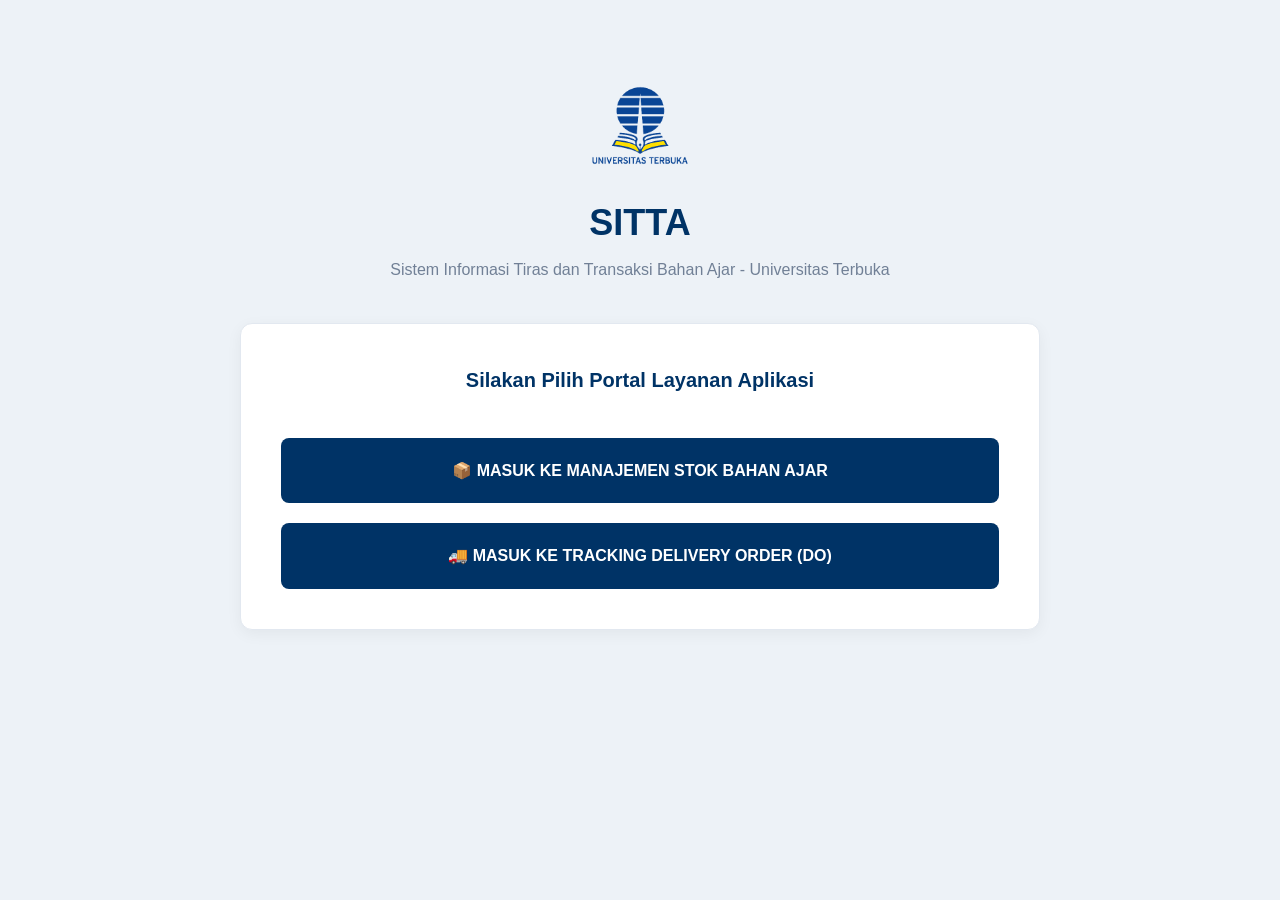
<file: index.html>
<!doctype html>
<html lang="id">
  <head>
    <meta charset="UTF-8" />
    <meta name="viewport" content="width=device-width, initial-scale=1.0" />
    <title>SITTA - Portal Utama</title>
    <link rel="stylesheet" href="css/style.css" />
  </head>
  <body>
    <div class="container" style="margin-top: 60px; max-width: 800px">
      <header style="text-align: center; margin-bottom: 40px">
        <img
          src="assets/logo-ut.png"
          alt="Logo UT"
          style="width: 110px; height: auto; margin-bottom: 20px"
        />
        <h1
          style="
            color: #003366;
            font-size: 36px;
            font-weight: 800;
            margin-bottom: 5px;
          "
        >
          SITTA
        </h1>
        <p style="color: #718096; font-size: 16px">
          Sistem Informasi Tiras dan Transaksi Bahan Ajar - Universitas Terbuka
        </p>
      </header>

      <div class="card" style="padding: 40px; text-align: center">
        <h3 style="border: none; margin-bottom: 30px">
          Silakan Pilih Portal Layanan Aplikasi
        </h3>
        <div style="display: flex; flex-direction: column; gap: 20px">
          <a
            href="stok.html"
            class="nav-item"
            style="background: #003366; color: white; padding: 20px"
          >
            📦 MASUK KE MANAJEMEN STOK BAHAN AJAR
          </a>
          <a
            href="tracking.html"
            class="nav-item"
            style="background: #003366; color: white; padding: 20px"
          >
            🚚 MASUK KE TRACKING DELIVERY ORDER (DO)
          </a>
        </div>
      </div>
    </div>
  </body>
</html>
</file>
<file: css/style.css>
/* 1.7 Kreativitas Antarmuka */
:root {
  --primary-blue: #003366;
  --accent-yellow: #ffcc00;
  --light-bg: #edf2f7;
  --card-shadow: 0 4px 15px rgba(0, 0, 0, 0.05);
  --border-color: #cbd5e0;
}

* {
  box-sizing: border-box;
  margin: 0;
  padding: 0;
}

body {
  font-family:
    "Segoe UI",
    -apple-system,
    BlinkMacSystemFont,
    Roboto,
    sans-serif;
  background-color: var(--light-bg);
  color: #2d3748;
  padding: 24px;
  line-height: 1.6;
}

#app,
.container {
  width: 100%;
  max-width: 1350px;
  margin: 0 auto;
}

/* --- HEADER AREA WITH LOGO UT --- */
.header-wrapper {
  background: white;
  padding: 25px 35px;
  border-radius: 12px;
  margin-bottom: 25px;
  box-shadow: var(--card-shadow);
  display: flex;
  align-items: center;
  border-left: 8px solid var(--primary-blue);
}

.logo-section {
  flex-shrink: 0;
  margin-right: 25px;
}

.logo-section img {
  width: 70px;
  height: auto;
  display: block;
}

.title-section h1 {
  font-size: 28px;
  color: var(--primary-blue);
  font-weight: 800;
  letter-spacing: 0.5px;
  margin-bottom: 4px;
}

.title-section p {
  font-size: 15px;
  color: #718096;
}

/* --- NAVIGATION TAB MENU --- */
.nav-tabs {
  display: flex;
  gap: 12px;
  margin-bottom: 25px;
}

.nav-item {
  flex: 1;
  text-align: center;
  padding: 16px 20px;
  background: #cbd5e0;
  color: #2d3748;
  text-decoration: none;
  font-weight: 700;
  font-size: 16px;
  border-radius: 8px;
  transition: all 0.2s ease-in-out;
  cursor: pointer;
  border: none;
  display: flex;
  align-items: center;
  justify-content: center;
}

.nav-item:hover {
  background: #a0aec0;
  color: black;
}

.nav-item.active {
  background: var(--primary-blue);
  color: white;
  box-shadow: 0 4px 12px rgba(0, 51, 102, 0.25);
}

/* --- CARD PANEL --- */
.card {
  background: white;
  padding: 30px;
  border-radius: 12px;
  box-shadow: var(--card-shadow);
  margin-bottom: 30px;
  border: 1px solid #e2e8f0;
}

.card h3 {
  font-size: 20px;
  color: var(--primary-blue);
  margin-bottom: 25px;
  font-weight: 700;
  border-bottom: 3px solid var(--light-bg);
  padding-bottom: 12px;
}

/* --- FORM GRID & LAYOUT INPUTAN --- */
.form-grid {
  display: grid;
  grid-template-columns: repeat(auto-fit, minmax(280px, 1fr));
  gap: 25px;
  margin-bottom: 25px;
}

.form-grid > div {
  display: flex;
  flex-direction: column;
}

label {
  font-size: 14px;
  font-weight: 700;
  color: #4a5568;
  margin-bottom: 10px;
}

input[type="text"],
input[type="number"],
input[type="date"],
select {
  width: 100%;
  padding: 14px 16px;
  font-size: 15px;
  border: 2px solid var(--border-color);
  border-radius: 8px;
  outline: none;
  background-color: #fff;
  color: #2d3748;
  transition: all 0.2s;
}

input:focus,
select:focus {
  border-color: var(--primary-blue);
  box-shadow: 0 0 0 4px rgba(0, 51, 102, 0.15);
}

/* --- BUTTONS SYSTEM --- */
.track-btn-submit {
  background-color: var(--primary-blue);
  color: white;
  font-size: 16px;
  font-weight: 700;
  padding: 16px 35px;
  border: none;
  border-radius: 8px;
  cursor: pointer;
  transition: background 0.2s;
  box-shadow: 0 4px 10px rgba(0, 51, 102, 0.2);
}

.track-btn-submit:hover {
  background-color: #002244;
}

.btn-reset {
  background: #4a5568;
  color: white;
  border: none;
  padding: 14px 25px;
  font-size: 15px;
  font-weight: 700;
  border-radius: 8px;
  cursor: pointer;
  transition: background 0.2s;
}

.btn-reset:hover {
  background: #2d3748;
}

/* --- PENCARIAN / SEARCH DO AREA --- */
.track-form {
  display: flex;
  width: 100%;
  max-width: 650px;
  margin-bottom: 25px;
}

.search-input {
  flex: 1;
  border-radius: 8px 0 0 8px !important;
  border: 2px solid var(--border-color);
  border-right: none;
  padding: 16px 20px;
  font-size: 15px;
}

.track-btn {
  background: var(--primary-blue);
  color: white;
  border: none;
  padding: 0 30px;
  border-radius: 0 8px 8px 0;
  cursor: pointer;
  font-weight: 700;
  font-size: 16px;
  transition: background 0.2s;
}

.track-btn:hover {
  background: #002244;
}

/* --- TABEL DATA --- */
.table-responsive {
  width: 100%;
  overflow-x: auto;
  margin-top: 20px;
}

table {
  width: 100%;
  border-collapse: collapse;
  text-align: left;
}

th {
  background: #f7fafc;
  color: #4a5568;
  font-size: 14px;
  font-weight: 700;
  text-transform: uppercase;
  padding: 16px 20px;
  border-bottom: 3px solid var(--border-color);
}

td {
  padding: 16px 20px;
  border-bottom: 1px solid #e2e8f0;
  font-size: 15px;
  vertical-align: middle;
}

tr:hover td {
  background-color: #f8fafc;
}

/* --- BADGES INDIKATOR --- */
.badge {
  display: inline-block;
  padding: 8px 16px;
  border-radius: 20px;
  font-size: 13px;
  font-weight: 700;
  text-align: center;
  white-space: nowrap;
}
.aman {
  background: #c6f6d5;
  color: #22543d;
}
.menipis {
  background: #feebc8;
  color: #744210;
}
.kosong {
  background: #fed7d7;
  color: #742a2a;
}

/* --- OUTPUT TRACKING & PROGRESS BAR --- */
.result-container {
  background: #f7fafc;
  border-left: 6px solid var(--primary-blue);
  padding: 25px;
  border-radius: 0 8px 8px 0;
  margin-top: 25px;
}

.info-box p {
  margin-bottom: 12px;
  font-size: 15px;
}

.progress-container {
  width: 100%;
  background: #e2e8f0;
  height: 16px;
  border-radius: 10px;
  margin-top: 20px;
  overflow: hidden;
}

.progress-bar {
  background: var(--accent-yellow);
  height: 100%;
  border-radius: 10px;
  transition: width 0.5s ease-in-out;
}

.empty-state {
  color: #a0aec0;
  font-size: 15px;
  padding: 25px 0;
}

.fade-in {
  animation: fadeIn 0.4s ease-in-out;
}

@keyframes fadeIn {
  from {
    opacity: 0;
    transform: translateY(5px);
  }
  to {
    opacity: 1;
    transform: translateY(0);
  }
}
</file>
